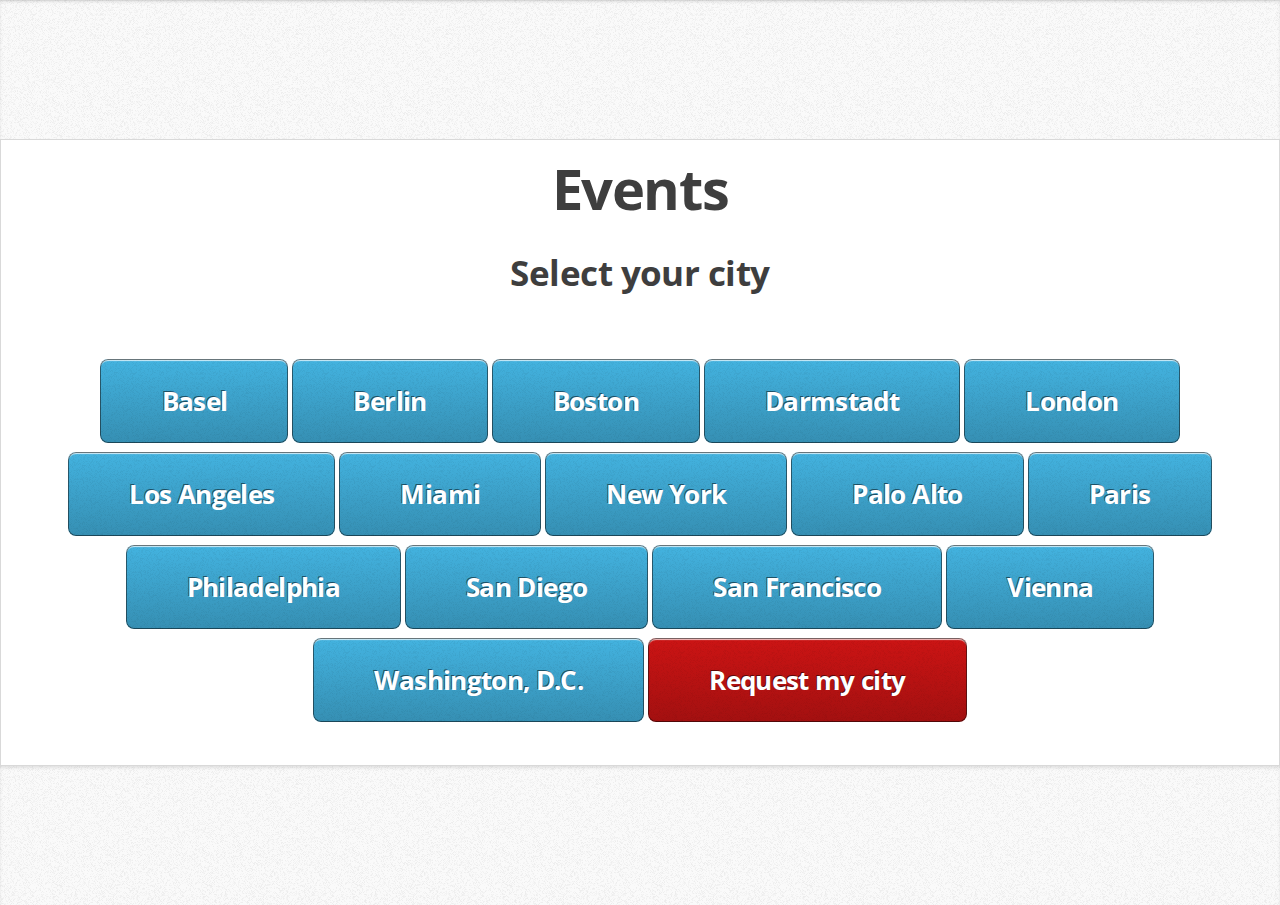
<file: events.html>
<!DOCTYPE HTML>
<!--
	Miniport by HTML5 UP
	html5up.net | @ajlkn
	Free for personal and commercial use under the CCA 3.0 license (html5up.net/license)
-->
<html lang="en">
	<head>
		<title> Events  </title>
		<meta charset="utf-8" />
		<meta name="viewport" content="width=device-width, initial-scale=1" />
		<!--[if lte IE 8]><script src="../static/../static/assets/js/ie/html5shiv.js"></script><![endif]-->
		<link rel="stylesheet" href="static/assets/css/main.css" />
		<!--[if lte IE 8]><link rel="stylesheet" href="../static/../static/assets/css/ie8.css" /><![endif]-->
		<!--[if lte IE 9]><link rel="stylesheet" href="../static/../static/assets/css/ie9.css" /><![endif]-->
		<meta property="og:image" content="images/aidrugdiscovery.jpg">

	</head>
	<body>

		<!-- Nav 
			<nav id="nav">
				<ul class="container">
					<li><a href="https://www.facebook.com/Show-Up-1844811629075855/">Help</a></li>
					<li><a href="/about">About</a></li>
				</ul>
			</nav>

	-->

		<!-- Portfolio -->

			<div class="wrapper style2">
					<article class="box style2">



							<header>
								<h1> <strong> Events </strong>  </h1>
							</header>


<h2> <p>  Select your city </p> </h2> 


							<!--<p>And this is <strong>Miniport</strong>, a free, fully responsive HTML5 site template designed by <a href="http://twitter.com/ajlkn">AJ</a> for <a href="http://html5up.net">HTML5 UP</a> &amp; released under the <a href="http://html5up.net/license">CCA license</a>.</p> -->

<!--
<div class="list-group">
<a href="/logintest" class="button big scrolly"> Berlin </a>
</div>

-->
<div class="list-group">
<a href="https://www.eventbrite.com/e/ai-for-drug-discovery-hype-or-hope-tickets-48221650254#" class="button big scrolly"> Basel </a>

<a href="https://www.eventbrite.com/e/ai-for-drug-discovery-hype-or-hope-tickets-53271425267" class="button big scrolly"> Berlin </a>

									<a href="https://www.eventbrite.com/e/ai-for-drug-discovery-hype-or-hope-tickets-52846367909" class="button big scrolly"> Boston </a>
<a href="https://www.eventbrite.com/e/ai-for-drug-discovery-hype-or-hope-tickets-53295650726#" class="button big scrolly"> Darmstadt </a>

<a href="https://www.eventbrite.com/e/ai-for-drug-discovery-hype-or-hope-tickets-46753188044" class="button big scrolly"> London </a>
<a href="https://www.eventbrite.com/e/ai-for-drug-discovery-hype-or-hope-tickets-52975621510" class="button big scrolly "> Los Angeles </a>
<a href="https://www.eventbrite.com/e/ai-for-drug-discovery-hype-or-hope-tickets-54783373545" class="button big scrolly"> Miami </a>


<a href="https://www.eventbrite.com/e/ai-for-drug-discovery-hype-or-hope-tickets-52973905377" class="button big scrolly">
New York </a>

<a href="https://www.eventbrite.com/e/ai-for-drug-discovery-hype-or-hope-tickets-52942891614" class="button big scrolly"> Palo Alto </a>

<!--
<a href="/logintest" class="button big scrolly"> Paris </a>
-->





<a href="https://www.eventbrite.com/e/ai-for-drug-discovery-hype-or-hope-tickets-53780496914" class="button big scrolly"> Paris </a>
<a href="https://www.eventbrite.com/e/ai-for-drug-discovery-hype-or-hope-tickets-52974311592" class="button big scrolly"> Philadelphia </a>
<a href="https://www.eventbrite.com/e/ai-for-drug-discovery-hype-or-hope-tickets-52975468051" class="button big scrolly"> San Diego </a>
<a href="https://www.eventbrite.com/e/ai-for-drug-discovery-hype-or-hope-tickets-52943351991" class="button big scrolly"> San Francisco </a>
<a href="https://www.eventbrite.com/e/ai-for-drug-discovery-hype-or-hope-tickets-48566406429#" class="button big scrolly"> Vienna </a>
<a href="https://www.eventbrite.com/e/ai-for-drug-discovery-hype-or-hope-tickets-52974869260" class="button big scrolly"> Washington, D.C. </a>									<a href="https://goo.gl/forms/rHIKmsnWjKZroASy1" class="button big scrolly" style="background-color: #cc1414" align='center'> Request my city  </a>


</div>





				</article>
<!--
<iframe src="https://www.youtube.com/embed/81btY-pjYeA" frameborder="0" allowfullscreen></iframe>
			</div>

			<div class="wrapper style4">
-->


<!--					<footer>
						<ul id="copyright">
							<li>&copy; Show Up! 2016</li><li>Design: <a href="http://html5up.net">HTML5 UP</a></li>
						</ul>
					</footer>
-->

				</article>
			</div>

		<!-- Scripts -->
			<script src="static/assets/js/jquery.min.js"></script>
			<script src="static/assets/js/jquery.scrolly.min.js"></script>
			<script src="static/assets/js/skel.min.js"></script>
			<script src="static/assets/js/skel-viewport.min.js"></script>
			<script src="static/assets/js/util.js"></script>
			<!--[if lte IE 8]><script src="../static/../static/assets/js/ie/respond.min.js"></script><![endif]-->
			<script src="static/assets/js/main.js"></script>

	<!-- Global site tag (gtag.js) - Google Analytics -->
<script async src="https://www.googletagmanager.com/gtag/js?id=UA-98157654-2"></script>
<script>
  window.dataLayer = window.dataLayer || [];
  function gtag(){dataLayer.push(arguments);}
  gtag('js', new Date());

  gtag('config', 'UA-98157654-2');
</script>

	
	</body>
</html>
</file>
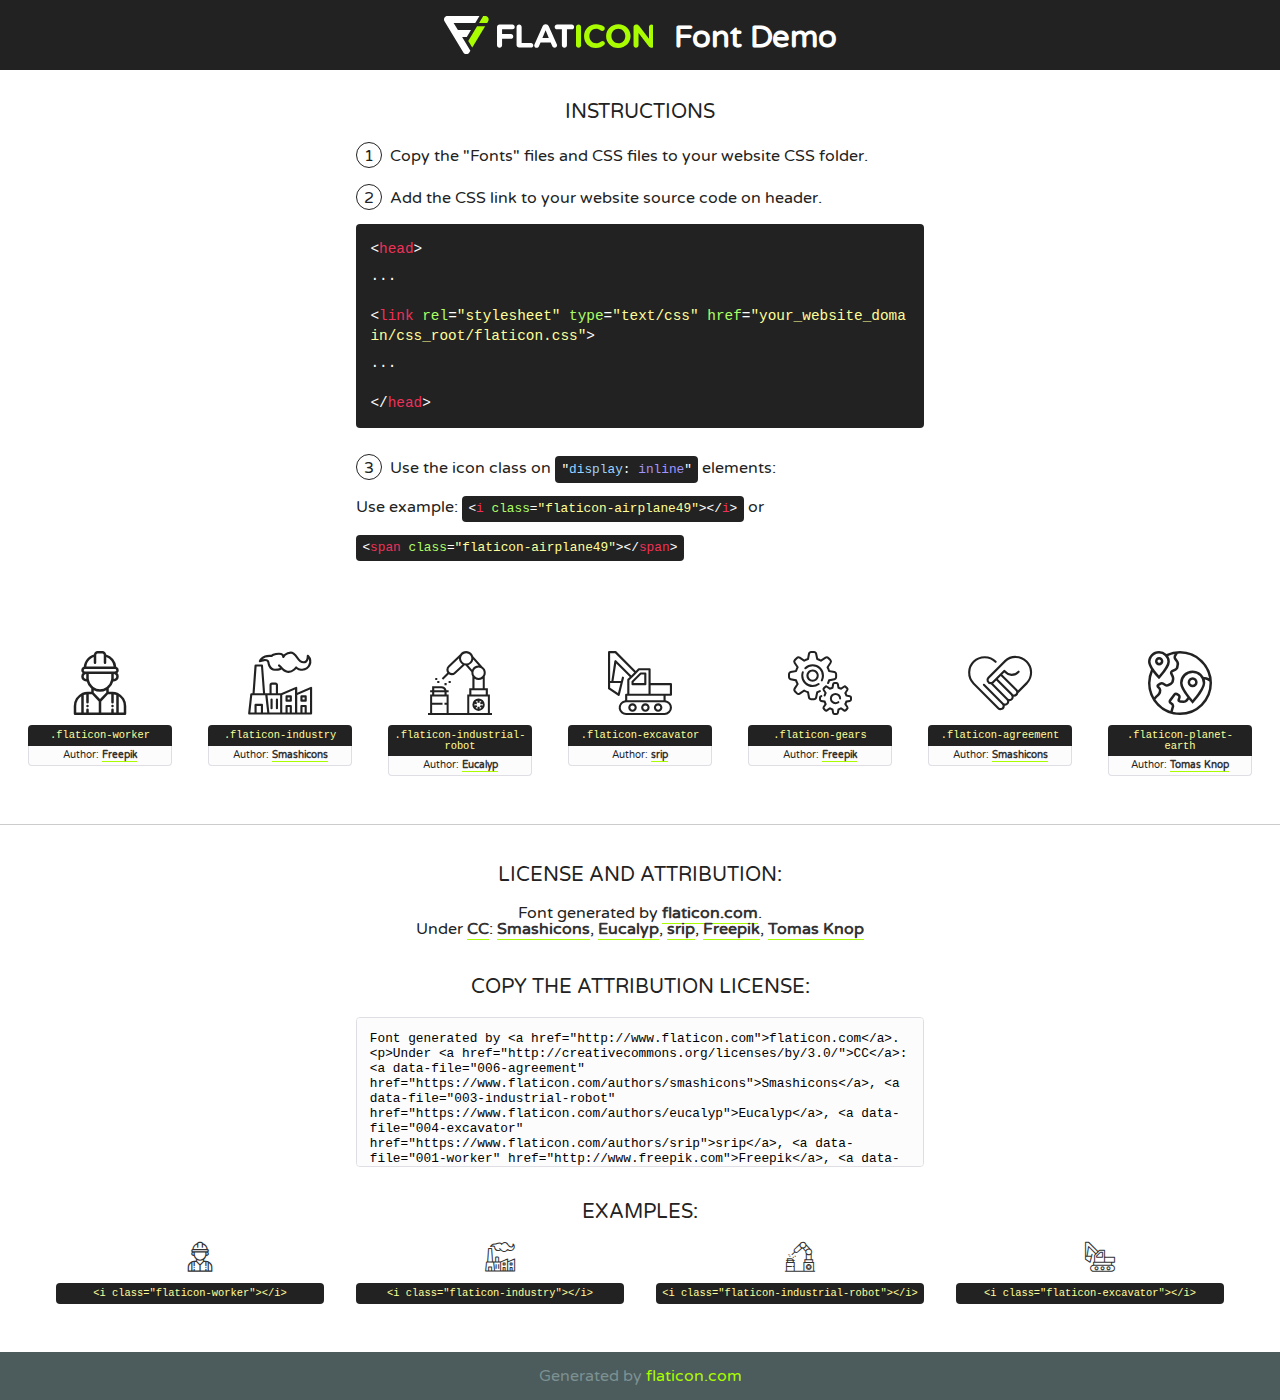
<file: fonts/flaticon/font/flaticon.html>
<!DOCTYPE html>
<!--
  Flaticon icon font: Flaticon
  Creation date: 24/09/2018 04:43
-->
<html>
<!DOCTYPE html>
<html>

<head>
    <title>Flaticon WebFont</title>
    <link href="http://fonts.googleapis.com/css?family=Varela+Round" rel="stylesheet" type="text/css" />
    <link rel="stylesheet" type="text/css" href="flaticon.css">
    <meta charset="UTF-8">
    <style>
    html, body, div, span, applet, object, iframe,
    h1, h2, h3, h4, h5, h6, p, blockquote, pre,
    a, abbr, acronym, address, big, cite, code,
    del, dfn, em, img, ins, kbd, q, s, samp,
    small, strike, strong, sub, sup, tt, var,
    b, u, i, center,
    dl, dt, dd, ol, ul, li,
    fieldset, form, label, legend,
    table, caption, tbody, tfoot, thead, tr, th, td,
    article, aside, canvas, details, embed, 
    figure, figcaption, footer, header, hgroup, 
    menu, nav, output, ruby, section, summary,
    time, mark, audio, video {
        margin: 0;
        padding: 0;
        border: 0;
        font-size: 100%;
        font: inherit;
        vertical-align: baseline;
    }
    /* HTML5 display-role reset for older browsers */
    article, aside, details, figcaption, figure, 
    footer, header, hgroup, menu, nav, section {
        display: block;
    }
    body {
        line-height: 1;
    }
    ol, ul {
        list-style: none;
    }
    blockquote, q {
        quotes: none;
    }
    blockquote:before, blockquote:after,
    q:before, q:after {
        content: '';
        content: none;
    }
    table {
        border-collapse: collapse;
        border-spacing: 0;
    }
    body {
        font-family: 'Varela Round', Helvetica, Arial, sans-serif;
        font-size: 16px;
        color: #222;
    }
    a {
        color: #333;
        border-bottom: 1px solid #a9fd00;
        font-weight: bold;
        text-decoration: none;
    }
    * {
        -moz-box-sizing: border-box;
        -webkit-box-sizing: border-box;
        box-sizing: border-box;
        margin: 0;
        padding: 0;
    }
    [class^="flaticon-"]:before, [class*=" flaticon-"]:before, [class^="flaticon-"]:after, [class*=" flaticon-"]:after {
        font-family: Flaticon;
        font-size: 30px;
        font-style: normal;
        margin-left: 20px;
        color: #333;
    }
    .wrapper {
        max-width: 600px;
        margin: auto;
        padding: 0 1em;
    }
    .title {
        font-size: 1.25em;
        text-align: center;
        margin-bottom: 1em;
        text-transform: uppercase;
    }
    header {
        text-align: center;
        background-color: #222;
        color: #fff;
        padding: 1em;
    }
    header .logo {
        width: 210px;
        height: 38px;
        display: inline-block;
        vertical-align: middle;
        margin-right: 1em;
        border: none;
    }
    header strong {
        font-size: 1.95em;
        font-weight: bold;
        vertical-align: middle;
        margin-top: 5px;
        display: inline-block;
    }
    .demo {
        margin: 2em auto;
        line-height: 1.25em;
    }
    .demo ul li {
        margin-bottom: 1em;
    }
    .demo ul li .num {
        color: #222;
        border-radius: 20px;
        display: inline-block;
        width: 26px;
        padding: 3px;
        height: 26px;
        text-align: center;
        margin-right: 0.5em;
        border: 1px solid #222;
    }
    .demo ul li code {
        background-color: #222;
        border-radius: 4px;
        padding: 0.25em 0.5em;
        display: inline-block;
        color: #fff;
        font-family: Consolas,Monaco,Lucida Console,Liberation Mono,DejaVu Sans Mono,Bitstream Vera Sans Mono,Courier New, monospace;
        font-weight: lighter;
        margin-top: 1em;
        font-size: 0.8em;
        word-break: break-all;
    }
    .demo ul li code.big {
        padding: 1em;
        font-size: 0.9em;
    }
    .demo ul li code .red {
        color: #EF3159;
    }
    .demo ul li code .green {
        color: #ACFF65;
    }
    .demo ul li code .yellow {
        color: #FFFF99;
    }
    .demo ul li code .blue {
        color: #99D3FF;
    }
    .demo ul li code .purple {
        color: #A295FF;
    }
    .demo ul li code .dots {
        margin-top: 0.5em;
        display: block;
    }
    #glyphs {
        border-bottom: 1px solid #ccc;
        padding: 2em 0;
        text-align: center;
    }
    .glyph {
        display: inline-block;
        width: 9em;
        margin: 1em;
        text-align: center;
        vertical-align: top;
        background: #FFF;
    }
    .glyph .glyph-icon {
        padding: 10px;
        display: block;
        font-family:"Flaticon";
        font-size: 64px;
        line-height: 1;
    }
    .glyph .glyph-icon:before {
        font-size: 64px;
        color: #222;
        margin-left: 0;
    }
    .class-name {
        font-size: 0.65em;
        background-color: #222;
        color: #fff;
        border-radius: 4px 4px 0 0;
        padding: 0.5em;
        color: #FFFF99;
        font-family: Consolas,Monaco,Lucida Console,Liberation Mono,DejaVu Sans Mono,Bitstream Vera Sans Mono,Courier New, monospace;
    }
    .author-name {
        font-size: 0.6em;
        background-color: #fcfcfd;
        border: 1px solid #DEDEE4;
        border-top: 0;
        border-radius: 0 0 4px 4px;
        padding: 0.5em;
    }
    .class-name:last-child {
        font-size: 10px;
        color:#888;
    }
    .class-name:last-child a {
        font-size: 10px;
        color:#555;
    }
    .class-name:last-child a:hover {
        color:#a9fd00;
    }
    .glyph > input {
        display: block;
        width: 100px;
        margin: 5px auto;
        text-align: center;
        font-size: 12px;
        cursor: text;
    }
    .glyph > input.icon-input {
        font-family:"Flaticon";
        font-size: 16px;
        margin-bottom: 10px;
    }
    .attribution .title {
        margin-top: 2em;
    }
    .attribution textarea {
        background-color: #fcfcfd;
        padding: 1em;
        border: none;
        box-shadow: none;
        border: 1px solid #DEDEE4;
        border-radius: 4px;
        resize: none;
        width: 100%;
        height: 150px;
        font-size: 0.8em;
        font-family: Consolas,Monaco,Lucida Console,Liberation Mono,DejaVu Sans Mono,Bitstream Vera Sans Mono,Courier New, monospace;
        -webkit-appearance: none;
    }
    .iconsuse {
        margin: 2em auto;
        text-align: center;
        max-width: 1200px;
    }
    .iconsuse:after {
        content: '';
        display: table;
        clear: both;
    }
    .iconsuse .image {
        float: left;
        width: 25%;
        padding: 0 1em;
    }
    .iconsuse .image p {
        margin-bottom: 1em;
    }
    .iconsuse .image span {
        display: block;
        font-size: 0.65em;
        background-color: #222;
        color: #fff;
        border-radius: 4px;
        padding: 0.5em;
        color: #FFFF99;
        margin-top: 1em;
        font-family: Consolas,Monaco,Lucida Console,Liberation Mono,DejaVu Sans Mono,Bitstream Vera Sans Mono,Courier New, monospace;
    }
    #footer {
        text-align: center;
        background-color: #4C5B5C;
        color: #7c9192;
        padding: 1em;
    }
    #footer a {
        border: none;
        color: #a9fd00;
        font-weight: normal;
    }
    @media (max-width: 960px) {
        .iconsuse .image {
            width: 50%;
        }
    }
    @media (max-width: 560px) {
        .iconsuse .image {
            width: 100%;
        }
    }
    </style>
</head>

<body class="characters-off">

    <header>
        <a href="http://www.flaticon.com" target="_blank" class="logo">
            <svg version="1.1" xmlns="http://www.w3.org/2000/svg" xmlns:xlink="http://www.w3.org/1999/xlink" xmlns:a="http://ns.adobe.com/AdobeSVGViewerExtensions/3.0/" viewBox="0 0 560.875 102.036" enable-background="new 0 0 560.875 102.036" xml:space="preserve">
                <defs>
                </defs>
                <g>
                    <g class="letters">
                        <path fill="#ffffff" d="M141.596,29.675c0-3.777,2.985-6.767,6.764-6.767h34.438c3.426,0,6.15,2.728,6.15,6.15
                        c0,3.43-2.724,6.149-6.15,6.149h-27.674v13.091h23.719c3.429,0,6.151,2.724,6.151,6.15c0,3.43-2.723,6.149-6.151,6.149h-23.719
                        v17.574c0,3.773-2.986,6.761-6.764,6.761c-3.779,0-6.764-2.989-6.764-6.761V29.675z"></path>
                        <path fill="#ffffff" d="M193.844,29.149c0-3.781,2.985-6.767,6.764-6.767c3.776,0,6.763,2.985,6.763,6.767v42.957h25.039
                        c3.426,0,6.149,2.726,6.149,6.153c0,3.425-2.723,6.15-6.149,6.15h-31.802c-3.779,0-6.764-2.986-6.764-6.768V29.149z"></path>
                        <path fill="#ffffff" d="M241.891,75.71l21.438-48.407c1.492-3.341,4.215-5.357,7.906-5.357h0.792
                        c3.686,0,6.323,2.017,7.815,5.357l21.439,48.407c0.436,0.967,0.701,1.845,0.701,2.723c0,3.602-2.809,6.501-6.414,6.501
                        c-3.161,0-5.269-1.845-6.499-4.655l-4.132-9.661h-27.059l-4.301,10.102c-1.144,2.631-3.426,4.214-6.237,4.214
                        c-3.517,0-6.24-2.81-6.24-6.325C241.1,77.64,241.451,76.677,241.891,75.71z M279.932,58.666l-8.521-20.297l-8.526,20.297H279.932
                        z"></path>
                        <path fill="#ffffff" d="M314.864,35.387H301.86c-3.429,0-6.239-2.813-6.239-6.238c0-3.429,2.811-6.24,6.239-6.24h39.533
                        c3.426,0,6.237,2.811,6.237,6.24c0,3.425-2.811,6.238-6.237,6.238h-13.001v42.785c0,3.773-2.99,6.761-6.764,6.761
                        c-3.779,0-6.764-2.989-6.764-6.761V35.387z"></path>
                        <path fill="#A9FD00" d="M352.615,29.149c0-3.781,2.985-6.767,6.767-6.767c3.774,0,6.761,2.985,6.761,6.767v49.024
                        c0,3.773-2.987,6.761-6.761,6.761c-3.781,0-6.767-2.989-6.767-6.761V29.149z"></path>
                        <path fill="#A9FD00" d="M374.132,53.836v-0.179c0-17.481,13.178-31.801,32.065-31.801c9.22,0,15.459,2.458,20.557,6.238
                        c1.402,1.054,2.637,2.985,2.637,5.357c0,3.692-2.985,6.59-6.681,6.59c-1.845,0-3.071-0.702-4.044-1.319
                        c-3.776-2.813-7.729-4.393-12.562-4.393c-10.364,0-17.831,8.611-17.831,19.154v0.173c0,10.542,7.291,19.329,17.831,19.329
                        c5.715,0,9.492-1.756,13.359-4.834c1.049-0.874,2.458-1.491,4.039-1.491c3.429,0,6.325,2.813,6.325,6.236
                        c0,2.106-1.056,3.78-2.282,4.834c-5.539,4.834-12.036,7.733-21.878,7.733C387.572,85.464,374.132,71.493,374.132,53.836z"></path>
                        <path fill="#A9FD00" d="M433.009,53.836v-0.179c0-17.481,13.79-31.801,32.766-31.801c18.981,0,32.592,14.143,32.592,31.628v0.173
                        c0,17.483-13.785,31.807-32.769,31.807C446.625,85.464,433.009,71.32,433.009,53.836z M484.224,53.836v-0.179
                        c0-10.539-7.725-19.326-18.626-19.326c-10.893,0-18.449,8.611-18.449,19.154v0.173c0,10.542,7.73,19.329,18.626,19.329
                        C476.676,72.986,484.224,64.378,484.224,53.836z"></path>
                        <path fill="#A9FD00" d="M506.233,29.321c0-3.774,2.99-6.763,6.767-6.763h1.401c3.252,0,5.183,1.583,7.029,3.953l26.093,34.265
                        V29.059c0-3.692,2.99-6.677,6.681-6.677c3.683,0,6.671,2.985,6.671,6.677v48.934c0,3.78-2.987,6.765-6.764,6.765h-0.436
                        c-3.257,0-5.188-1.581-7.034-3.953l-27.056-35.492v32.944c0,3.687-2.985,6.676-6.678,6.676c-3.683,0-6.673-2.989-6.673-6.676
                        V29.321z"></path>
                    </g>
                    <g class="insignia">
                        <path fill="#ffffff" d="M48.372,56.137h12.517l11.156-18.537H37.186L25.688,18.539h57.825L94.668,0H9.271
                        C5.925,0,2.842,1.801,1.198,4.716c-1.644,2.907-1.593,6.482,0.134,9.343l50.38,83.501c1.678,2.781,4.689,4.476,7.938,4.476
                        c3.246,0,6.257-1.695,7.935-4.476l2.898-4.804L48.372,56.137z"></path>
                        <g class="i">
                            <path fill="#A9FD00" d="M93.575,18.539h0.031v0.004l21.652,0.004l2.705-4.488c1.727-2.861,1.778-6.436,0.133-9.343
                            C116.454,1.801,113.371,0,110.026,0h-5.294L93.575,18.539z"></path>
                            <polygon fill="#A9FD00" points="88.291,27.356 64.725,66.486 75.519,84.404 109.942,27.356"></polygon>
                        </g>
                    </g>
                </g>
            </svg>
        </a>
        <strong>Font Demo</strong>
    </header>


    <section class="demo wrapper">

        <p class="title">Instructions</p>

        <ul>
            <li>
                <span class="num">1</span>Copy the "Fonts" files and CSS files to your website CSS folder.
            </li>
            <li>
                <span class="num">2</span>Add the CSS link to your website source code on header.
                <code class="big">
                    &lt;<span class="red">head</span>&gt;
                    <br/><span class="dots">...</span>
                    <br/>&lt;<span class="red">link</span> <span class="green">rel</span>=<span class="yellow">"stylesheet"</span> <span class="green">type</span>=<span class="yellow">"text/css"</span> <span class="green">href</span>=<span class="yellow">"your_website_domain/css_root/flaticon.css"</span>&gt;
                    <br/><span class="dots">...</span>
                    <br/>&lt;/<span class="red">head</span>&gt;
                </code>
            </li>

            <li>
                <p>
                    <span class="num">3</span>Use the icon class on <code>"<span class="blue">display</span>:<span class="purple"> inline</span>"</code> elements:
                    <br />
                    Use example: <code>&lt;<span class="red">i</span> <span class="green">class</span>=<span class="yellow">&quot;flaticon-airplane49&quot;</span>&gt;&lt;/<span class="red">i</span>&gt;</code> or <code>&lt;<span class="red">span</span> <span class="green">class</span>=<span class="yellow">&quot;flaticon-airplane49&quot;</span>&gt;&lt;/<span class="red">span</span>&gt;</code>
            </li>
        </ul>

    </section>




   <section id="glyphs">          
    
      
        <div class="glyph"><div class="glyph-icon flaticon-worker"></div>
            <div class="class-name">.flaticon-worker</div>
            <div class="author-name">Author: <a data-file="001-worker" href="http://www.freepik.com">Freepik</a> </div> 
        </div>        
        
        <div class="glyph"><div class="glyph-icon flaticon-industry"></div>
            <div class="class-name">.flaticon-industry</div>
            <div class="author-name">Author: <a data-file="002-industry" href="https://www.flaticon.com/authors/smashicons">Smashicons</a> </div> 
        </div>        
        
        <div class="glyph"><div class="glyph-icon flaticon-industrial-robot"></div>
            <div class="class-name">.flaticon-industrial-robot</div>
            <div class="author-name">Author: <a data-file="003-industrial-robot" href="https://www.flaticon.com/authors/eucalyp">Eucalyp</a> </div> 
        </div>        
        
        <div class="glyph"><div class="glyph-icon flaticon-excavator"></div>
            <div class="class-name">.flaticon-excavator</div>
            <div class="author-name">Author: <a data-file="004-excavator" href="https://www.flaticon.com/authors/srip">srip</a> </div> 
        </div>        
        
        <div class="glyph"><div class="glyph-icon flaticon-gears"></div>
            <div class="class-name">.flaticon-gears</div>
            <div class="author-name">Author: <a data-file="005-gears" href="http://www.freepik.com">Freepik</a> </div> 
        </div>        
        
        <div class="glyph"><div class="glyph-icon flaticon-agreement"></div>
            <div class="class-name">.flaticon-agreement</div>
            <div class="author-name">Author: <a data-file="006-agreement" href="https://www.flaticon.com/authors/smashicons">Smashicons</a> </div> 
        </div>        
        
        <div class="glyph"><div class="glyph-icon flaticon-planet-earth"></div>
            <div class="class-name">.flaticon-planet-earth</div>
            <div class="author-name">Author: <a data-file="007-planet-earth" href="https://www.flaticon.com/authors/tomas-knop">Tomas Knop</a> </div> 
        </div>        
        

    </section>



    <section class="attribution wrapper"   style="text-align:center;">

      <div class="title">License and attribution:</div><div class="attrDiv">Font generated by <a href="http://www.flaticon.com">flaticon.com</a>. <div><p>Under <a href="http://creativecommons.org/licenses/by/3.0/">CC</a>: <a data-file="006-agreement" href="https://www.flaticon.com/authors/smashicons">Smashicons</a>, <a data-file="003-industrial-robot" href="https://www.flaticon.com/authors/eucalyp">Eucalyp</a>, <a data-file="004-excavator" href="https://www.flaticon.com/authors/srip">srip</a>, <a data-file="001-worker" href="http://www.freepik.com">Freepik</a>, <a data-file="007-planet-earth" href="https://www.flaticon.com/authors/tomas-knop">Tomas Knop</a></p>  </div>
      </div>
      <div class="title">Copy the Attribution License:</div>

    <textarea onclick="this.focus();this.select();">Font generated by &lt;a href=&quot;http://www.flaticon.com&quot;&gt;flaticon.com&lt;/a&gt;. <p>Under <a href="http://creativecommons.org/licenses/by/3.0/">CC</a>: <a data-file="006-agreement" href="https://www.flaticon.com/authors/smashicons">Smashicons</a>, <a data-file="003-industrial-robot" href="https://www.flaticon.com/authors/eucalyp">Eucalyp</a>, <a data-file="004-excavator" href="https://www.flaticon.com/authors/srip">srip</a>, <a data-file="001-worker" href="http://www.freepik.com">Freepik</a>, <a data-file="007-planet-earth" href="https://www.flaticon.com/authors/tomas-knop">Tomas Knop</a></p>  
     </textarea>

    </section>

    <section class="iconsuse">

          <div class="title">Examples:</div>            
             
            <div class="image">
                <p>
                    <i class="glyph-icon flaticon-worker"></i> 
                    <span>&lt;i class=&quot;flaticon-worker&quot;&gt;&lt;/i&gt;</span>
                </p>
            </div>
            
            <div class="image">
                <p>
                    <i class="glyph-icon flaticon-industry"></i> 
                    <span>&lt;i class=&quot;flaticon-industry&quot;&gt;&lt;/i&gt;</span>
                </p>
            </div>
            
            <div class="image">
                <p>
                    <i class="glyph-icon flaticon-industrial-robot"></i> 
                    <span>&lt;i class=&quot;flaticon-industrial-robot&quot;&gt;&lt;/i&gt;</span>
                </p>
            </div>
            
            <div class="image">
                <p>
                    <i class="glyph-icon flaticon-excavator"></i> 
                    <span>&lt;i class=&quot;flaticon-excavator&quot;&gt;&lt;/i&gt;</span>
                </p>
            </div>
                       
        </div>
                            
    </section>

<div id="footer">
    <div>Generated by <a href="http://www.flaticon.com">flaticon.com</a>
    </div>
</div>



</body>
</html>
</file>
<file: static/assets/css/ie8.css>
/*
	Miniport by HTML5 UP
	html5up.net | @ajlkn
	Free for personal and commercial use under the CCA 3.0 license (html5up.net/license)
*/

/* Basic */

	form input[type=text],
	form input[type=password],
	form select,
	form textarea {
		position: relative;
		-ms-behavior: url("assets/js/ie/PIE.htc");
	}

	input[type="button"],
	input[type="submit"],
	input[type="reset"],
	button,
	.button {
		position: relative;
		-ms-behavior: url("assets/js/ie/PIE.htc");
	}

/* Section/Article */

	section > .last-child,
	article > .last-child,
	section.last-child,
	article.last-child {
		margin-bottom: 0;
	}

/* Box */

	.box {
		border: solid 1px #ddd;
	}

/* List */

	ul.social li a {
		position: relative;
		top: 0 !important;
		overflow: hidden;
		-ms-behavior: url("assets/js/ie/PIE.htc");
	}

		ul.social li a:before {
			background: none;
		}

/* Wrappers */

	.wrapper {
		border-top: solid 1px #ddd;
	}

/* Nav */

	#nav a {
		position: relative;
		-ms-behavior: url("assets/js/ie/PIE.htc");
	}

/* Articles */

	#top .image {
		position: relative;
		-ms-behavior: url("assets/js/ie/PIE.htc");
	}

		#top .image img {
			position: relative;
			-ms-behavior: url("assets/js/ie/PIE.htc");
		}
</file>
<file: static/assets/css/ie9.css>
/*
	Miniport by HTML5 UP
	html5up.net | @ajlkn
	Free for personal and commercial use under the CCA 3.0 license (html5up.net/license)
*/

/* Button */

	input[type="button"],
	input[type="submit"],
	input[type="reset"],
	button,
	.button {
		background-image: url("images/ie/grad0-20.svg");
	}

/* List */

	ul.social li a:before {
		background-image: url("images/ie/grad0-20.svg");
	}
</file>
<file: fonts/flaticon/font/flaticon.css>
/*
  	Flaticon icon font: Flaticon
  	Creation date: 24/09/2018 04:43
  	*/

@font-face {
  font-family: "Flaticon";
  src: url("./Flaticon.eot");
  src: url("./Flaticon.eot?#iefix") format("embedded-opentype"),
       url("./Flaticon.woff") format("woff"),
       url("./Flaticon.ttf") format("truetype"),
       url("./Flaticon.svg#Flaticon") format("svg");
  font-weight: normal;
  font-style: normal;
}

@media screen and (-webkit-min-device-pixel-ratio:0) {
  @font-face {
    font-family: "Flaticon";
    src: url("./Flaticon.svg#Flaticon") format("svg");
  }
}

[class^="flaticon-"]:before, [class*=" flaticon-"]:before,
[class^="flaticon-"]:after, [class*=" flaticon-"]:after {   
  font-family: Flaticon;
  speak: none;
  font-style: normal;
  font-weight: normal;
  font-variant: normal;
  text-transform: none;
  line-height: 1;

  /* Better Font Rendering =========== */
  -webkit-font-smoothing: antialiased;
  -moz-osx-font-smoothing: grayscale;
}

.flaticon-worker:before { content: "\f100"; }
.flaticon-industry:before { content: "\f101"; }
.flaticon-industrial-robot:before { content: "\f102"; }
.flaticon-excavator:before { content: "\f103"; }
.flaticon-gears:before { content: "\f104"; }
.flaticon-agreement:before { content: "\f105"; }
.flaticon-planet-earth:before { content: "\f106"; }
</file>
<file: static/assets/css/main.css>
@import url("https://fonts.googleapis.com/css?family=Open+Sans:300,300italic,600,600italic,700");
@import url("font-awesome.min.css");

/*
	Miniport by HTML5 UP
	html5up.net | @ajlkn
	Free for personal and commercial use under the CCA 3.0 license (html5up.net/license)
*/

/* Reset */

	html, body, div, span, applet, object, iframe, h1, h2, h3, h4, h5, h6, p, blockquote, pre, a, abbr, acronym, address, big, cite, code, del, dfn, em, img, ins, kbd, q, s, samp, small, strike, strong, sub, sup, tt, var, b, u, i, center, dl, dt, dd, ol, ul, li, fieldset, form, label, legend, table, caption, tbody, tfoot, thead, tr, th, td, article, aside, canvas, details, embed, figure, figcaption, footer, header, hgroup, menu, nav, output, ruby, section, summary, time, mark, audio, video {
		margin: 0;
		padding: 0;
		border: 0;
		font-size: 100%;
		font: inherit;
		vertical-align: baseline;
	}

	article, aside, details, figcaption, figure, footer, header, hgroup, menu, nav, section {
		display: block;
	}

	body {
		line-height: 1;
	}

	ol, ul {
		list-style: none;
	}

	blockquote, q {
		quotes: none;
	}

	blockquote:before, blockquote:after, q:before, q:after {
		content: '';
		content: none;
	}

	table {
		border-collapse: collapse;
		border-spacing: 0;
	}

	body {
		-webkit-text-size-adjust: none;
	}

/* Box Model */

	*, *:before, *:after {
		-moz-box-sizing: border-box;
		-webkit-box-sizing: border-box;
		box-sizing: border-box;
	}

/* Containers */

	.container {
		margin-left: auto;
		margin-right: auto;
	}

	.container.\31 25\25 {
		width: 100%;
		max-width: 1200px;
		min-width: 960px;
	}

	.container.\37 5\25 {
		width: 720px;
	}

	.container.\35 0\25 {
		width: 480px;
	}

	.container.\32 5\25 {
		width: 240px;
	}

	.container {
		width: 960px;
	}

	@media screen and (min-width: 737px) {

		.container.\31 25\25 {
			width: 100%;
			max-width: 1500px;
			min-width: 1200px;
		}

		.container.\37 5\25 {
			width: 900px;
		}

		.container.\35 0\25 {
			width: 600px;
		}

		.container.\32 5\25 {
			width: 300px;
		}

		.container {
			width: 1200px;
		}

	}

	@media screen and (min-width: 737px) and (max-width: 1200px) {

		.container.\31 25\25 {
			width: 100%;
			max-width: 1200px;
			min-width: 960px;
		}

		.container.\37 5\25 {
			width: 720px;
		}

		.container.\35 0\25 {
			width: 480px;
		}

		.container.\32 5\25 {
			width: 240px;
		}

		.container {
			width: 960px;
		}

	}

	@media screen and (max-width: 736px) {

		.container.\31 25\25 {
			width: 100%;
			max-width: 125%;
			min-width: 100%;
		}

		.container.\37 5\25 {
			width: 75%;
		}

		.container.\35 0\25 {
			width: 50%;
		}

		.container.\32 5\25 {
			width: 25%;
		}

		.container {
			width: 100% !important;
		}

	}

/* Grid */

	.row {
		border-bottom: solid 1px transparent;
		-moz-box-sizing: border-box;
		-webkit-box-sizing: border-box;
		box-sizing: border-box;
	}

	.row > * {
		float: left;
		-moz-box-sizing: border-box;
		-webkit-box-sizing: border-box;
		box-sizing: border-box;
	}

	.row:after, .row:before {
		content: '';
		display: block;
		clear: both;
		height: 0;
	}

	.row.uniform > * > :first-child {
		margin-top: 0;
	}

	.row.uniform > * > :last-child {
		margin-bottom: 0;
	}

	.row.\30 \25 > * {
		padding: 0 0 0 0px;
	}

	.row.\30 \25 {
		margin: 0 0 -1px 0px;
	}

	.row.uniform.\30 \25 > * {
		padding: 0px 0 0 0px;
	}

	.row.uniform.\30 \25 {
		margin: 0px 0 -1px 0px;
	}

	.row > * {
		padding: 0 0 0 40px;
	}

	.row {
		margin: 0 0 -1px -40px;
	}

	.row.uniform > * {
		padding: 40px 0 0 40px;
	}

	.row.uniform {
		margin: -40px 0 -1px -40px;
	}

	.row.\32 00\25 > * {
		padding: 0 0 0 80px;
	}

	.row.\32 00\25 {
		margin: 0 0 -1px -80px;
	}

	.row.uniform.\32 00\25 > * {
		padding: 80px 0 0 80px;
	}

	.row.uniform.\32 00\25 {
		margin: -80px 0 -1px -80px;
	}

	.row.\31 50\25 > * {
		padding: 0 0 0 60px;
	}

	.row.\31 50\25 {
		margin: 0 0 -1px -60px;
	}

	.row.uniform.\31 50\25 > * {
		padding: 60px 0 0 60px;
	}

	.row.uniform.\31 50\25 {
		margin: -60px 0 -1px -60px;
	}

	.row.\35 0\25 > * {
		padding: 0 0 0 20px;
	}

	.row.\35 0\25 {
		margin: 0 0 -1px -20px;
	}

	.row.uniform.\35 0\25 > * {
		padding: 20px 0 0 20px;
	}

	.row.uniform.\35 0\25 {
		margin: -20px 0 -1px -20px;
	}

	.row.\32 5\25 > * {
		padding: 0 0 0 10px;
	}

	.row.\32 5\25 {
		margin: 0 0 -1px -10px;
	}

	.row.uniform.\32 5\25 > * {
		padding: 10px 0 0 10px;
	}

	.row.uniform.\32 5\25 {
		margin: -10px 0 -1px -10px;
	}

	.\31 2u, .\31 2u\24 {
		width: 100%;
		clear: none;
		margin-left: 0;
	}

	.\31 1u, .\31 1u\24 {
		width: 91.6666666667%;
		clear: none;
		margin-left: 0;
	}

	.\31 0u, .\31 0u\24 {
		width: 83.3333333333%;
		clear: none;
		margin-left: 0;
	}

	.\39 u, .\39 u\24 {
		width: 75%;
		clear: none;
		margin-left: 0;
	}

	.\38 u, .\38 u\24 {
		width: 66.6666666667%;
		clear: none;
		margin-left: 0;
	}

	.\37 u, .\37 u\24 {
		width: 58.3333333333%;
		clear: none;
		margin-left: 0;
	}

	.\36 u, .\36 u\24 {
		width: 50%;
		clear: none;
		margin-left: 0;
	}

	.\35 u, .\35 u\24 {
		width: 41.6666666667%;
		clear: none;
		margin-left: 0;
	}

	.\34 u, .\34 u\24 {
		width: 33.3333333333%;
		clear: none;
		margin-left: 0;
	}

	.\33 u, .\33 u\24 {
		width: 25%;
		clear: none;
		margin-left: 0;
	}

	.\32 u, .\32 u\24 {
		width: 16.6666666667%;
		clear: none;
		margin-left: 0;
	}

	.\31 u, .\31 u\24 {
		width: 8.3333333333%;
		clear: none;
		margin-left: 0;
	}

	.\31 2u\24 + *,
	.\31 1u\24 + *,
	.\31 0u\24 + *,
	.\39 u\24 + *,
	.\38 u\24 + *,
	.\37 u\24 + *,
	.\36 u\24 + *,
	.\35 u\24 + *,
	.\34 u\24 + *,
	.\33 u\24 + *,
	.\32 u\24 + *,
	.\31 u\24 + * {
		clear: left;
	}

	.\-11u {
		margin-left: 91.66667%;
	}

	.\-10u {
		margin-left: 83.33333%;
	}

	.\-9u {
		margin-left: 75%;
	}

	.\-8u {
		margin-left: 66.66667%;
	}

	.\-7u {
		margin-left: 58.33333%;
	}

	.\-6u {
		margin-left: 50%;
	}

	.\-5u {
		margin-left: 41.66667%;
	}

	.\-4u {
		margin-left: 33.33333%;
	}

	.\-3u {
		margin-left: 25%;
	}

	.\-2u {
		margin-left: 16.66667%;
	}

	.\-1u {
		margin-left: 8.33333%;
	}

	@media screen and (min-width: 737px) {

		.row > * {
			padding: 25px 0 0 25px;
		}

		.row {
			margin: -25px 0 -1px -25px;
		}

		.row.uniform > * {
			padding: 25px 0 0 25px;
		}

		.row.uniform {
			margin: -25px 0 -1px -25px;
		}

		.row.\32 00\25 > * {
			padding: 50px 0 0 50px;
		}

		.row.\32 00\25 {
			margin: -50px 0 -1px -50px;
		}

		.row.uniform.\32 00\25 > * {
			padding: 50px 0 0 50px;
		}

		.row.uniform.\32 00\25 {
			margin: -50px 0 -1px -50px;
		}

		.row.\31 50\25 > * {
			padding: 37.5px 0 0 37.5px;
		}

		.row.\31 50\25 {
			margin: -37.5px 0 -1px -37.5px;
		}

		.row.uniform.\31 50\25 > * {
			padding: 37.5px 0 0 37.5px;
		}

		.row.uniform.\31 50\25 {
			margin: -37.5px 0 -1px -37.5px;
		}

		.row.\35 0\25 > * {
			padding: 12.5px 0 0 12.5px;
		}

		.row.\35 0\25 {
			margin: -12.5px 0 -1px -12.5px;
		}

		.row.uniform.\35 0\25 > * {
			padding: 12.5px 0 0 12.5px;
		}

		.row.uniform.\35 0\25 {
			margin: -12.5px 0 -1px -12.5px;
		}

		.row.\32 5\25 > * {
			padding: 6.25px 0 0 6.25px;
		}

		.row.\32 5\25 {
			margin: -6.25px 0 -1px -6.25px;
		}

		.row.uniform.\32 5\25 > * {
			padding: 6.25px 0 0 6.25px;
		}

		.row.uniform.\32 5\25 {
			margin: -6.25px 0 -1px -6.25px;
		}

		.\31 2u\28desktop\29, .\31 2u\24\28desktop\29 {
			width: 100%;
			clear: none;
			margin-left: 0;
		}

		.\31 1u\28desktop\29, .\31 1u\24\28desktop\29 {
			width: 91.6666666667%;
			clear: none;
			margin-left: 0;
		}

		.\31 0u\28desktop\29, .\31 0u\24\28desktop\29 {
			width: 83.3333333333%;
			clear: none;
			margin-left: 0;
		}

		.\39 u\28desktop\29, .\39 u\24\28desktop\29 {
			width: 75%;
			clear: none;
			margin-left: 0;
		}

		.\38 u\28desktop\29, .\38 u\24\28desktop\29 {
			width: 66.6666666667%;
			clear: none;
			margin-left: 0;
		}

		.\37 u\28desktop\29, .\37 u\24\28desktop\29 {
			width: 58.3333333333%;
			clear: none;
			margin-left: 0;
		}

		.\36 u\28desktop\29, .\36 u\24\28desktop\29 {
			width: 50%;
			clear: none;
			margin-left: 0;
		}

		.\35 u\28desktop\29, .\35 u\24\28desktop\29 {
			width: 41.6666666667%;
			clear: none;
			margin-left: 0;
		}

		.\34 u\28desktop\29, .\34 u\24\28desktop\29 {
			width: 33.3333333333%;
			clear: none;
			margin-left: 0;
		}

		.\33 u\28desktop\29, .\33 u\24\28desktop\29 {
			width: 25%;
			clear: none;
			margin-left: 0;
		}

		.\32 u\28desktop\29, .\32 u\24\28desktop\29 {
			width: 16.6666666667%;
			clear: none;
			margin-left: 0;
		}

		.\31 u\28desktop\29, .\31 u\24\28desktop\29 {
			width: 8.3333333333%;
			clear: none;
			margin-left: 0;
		}

		.\31 2u\24\28desktop\29 + *,
		.\31 1u\24\28desktop\29 + *,
		.\31 0u\24\28desktop\29 + *,
		.\39 u\24\28desktop\29 + *,
		.\38 u\24\28desktop\29 + *,
		.\37 u\24\28desktop\29 + *,
		.\36 u\24\28desktop\29 + *,
		.\35 u\24\28desktop\29 + *,
		.\34 u\24\28desktop\29 + *,
		.\33 u\24\28desktop\29 + *,
		.\32 u\24\28desktop\29 + *,
		.\31 u\24\28desktop\29 + * {
			clear: left;
		}

		.\-11u\28desktop\29 {
			margin-left: 91.66667%;
		}

		.\-10u\28desktop\29 {
			margin-left: 83.33333%;
		}

		.\-9u\28desktop\29 {
			margin-left: 75%;
		}

		.\-8u\28desktop\29 {
			margin-left: 66.66667%;
		}

		.\-7u\28desktop\29 {
			margin-left: 58.33333%;
		}

		.\-6u\28desktop\29 {
			margin-left: 50%;
		}

		.\-5u\28desktop\29 {
			margin-left: 41.66667%;
		}

		.\-4u\28desktop\29 {
			margin-left: 33.33333%;
		}

		.\-3u\28desktop\29 {
			margin-left: 25%;
		}

		.\-2u\28desktop\29 {
			margin-left: 16.66667%;
		}

		.\-1u\28desktop\29 {
			margin-left: 8.33333%;
		}

	}

	@media screen and (min-width: 737px) and (max-width: 1200px) {

		.row > * {
			padding: 25px 0 0 25px;
		}

		.row {
			margin: -25px 0 -1px -25px;
		}

		.row.uniform > * {
			padding: 25px 0 0 25px;
		}

		.row.uniform {
			margin: -25px 0 -1px -25px;
		}

		.row.\32 00\25 > * {
			padding: 50px 0 0 50px;
		}

		.row.\32 00\25 {
			margin: -50px 0 -1px -50px;
		}

		.row.uniform.\32 00\25 > * {
			padding: 50px 0 0 50px;
		}

		.row.uniform.\32 00\25 {
			margin: -50px 0 -1px -50px;
		}

		.row.\31 50\25 > * {
			padding: 37.5px 0 0 37.5px;
		}

		.row.\31 50\25 {
			margin: -37.5px 0 -1px -37.5px;
		}

		.row.uniform.\31 50\25 > * {
			padding: 37.5px 0 0 37.5px;
		}

		.row.uniform.\31 50\25 {
			margin: -37.5px 0 -1px -37.5px;
		}

		.row.\35 0\25 > * {
			padding: 12.5px 0 0 12.5px;
		}

		.row.\35 0\25 {
			margin: -12.5px 0 -1px -12.5px;
		}

		.row.uniform.\35 0\25 > * {
			padding: 12.5px 0 0 12.5px;
		}

		.row.uniform.\35 0\25 {
			margin: -12.5px 0 -1px -12.5px;
		}

		.row.\32 5\25 > * {
			padding: 6.25px 0 0 6.25px;
		}

		.row.\32 5\25 {
			margin: -6.25px 0 -1px -6.25px;
		}

		.row.uniform.\32 5\25 > * {
			padding: 6.25px 0 0 6.25px;
		}

		.row.uniform.\32 5\25 {
			margin: -6.25px 0 -1px -6.25px;
		}

		.\31 2u\28tablet\29, .\31 2u\24\28tablet\29 {
			width: 100%;
			clear: none;
			margin-left: 0;
		}

		.\31 1u\28tablet\29, .\31 1u\24\28tablet\29 {
			width: 91.6666666667%;
			clear: none;
			margin-left: 0;
		}

		.\31 0u\28tablet\29, .\31 0u\24\28tablet\29 {
			width: 83.3333333333%;
			clear: none;
			margin-left: 0;
		}

		.\39 u\28tablet\29, .\39 u\24\28tablet\29 {
			width: 75%;
			clear: none;
			margin-left: 0;
		}

		.\38 u\28tablet\29, .\38 u\24\28tablet\29 {
			width: 66.6666666667%;
			clear: none;
			margin-left: 0;
		}

		.\37 u\28tablet\29, .\37 u\24\28tablet\29 {
			width: 58.3333333333%;
			clear: none;
			margin-left: 0;
		}

		.\36 u\28tablet\29, .\36 u\24\28tablet\29 {
			width: 50%;
			clear: none;
			margin-left: 0;
		}

		.\35 u\28tablet\29, .\35 u\24\28tablet\29 {
			width: 41.6666666667%;
			clear: none;
			margin-left: 0;
		}

		.\34 u\28tablet\29, .\34 u\24\28tablet\29 {
			width: 33.3333333333%;
			clear: none;
			margin-left: 0;
		}

		.\33 u\28tablet\29, .\33 u\24\28tablet\29 {
			width: 25%;
			clear: none;
			margin-left: 0;
		}

		.\32 u\28tablet\29, .\32 u\24\28tablet\29 {
			width: 16.6666666667%;
			clear: none;
			margin-left: 0;
		}

		.\31 u\28tablet\29, .\31 u\24\28tablet\29 {
			width: 8.3333333333%;
			clear: none;
			margin-left: 0;
		}

		.\31 2u\24\28tablet\29 + *,
		.\31 1u\24\28tablet\29 + *,
		.\31 0u\24\28tablet\29 + *,
		.\39 u\24\28tablet\29 + *,
		.\38 u\24\28tablet\29 + *,
		.\37 u\24\28tablet\29 + *,
		.\36 u\24\28tablet\29 + *,
		.\35 u\24\28tablet\29 + *,
		.\34 u\24\28tablet\29 + *,
		.\33 u\24\28tablet\29 + *,
		.\32 u\24\28tablet\29 + *,
		.\31 u\24\28tablet\29 + * {
			clear: left;
		}

		.\-11u\28tablet\29 {
			margin-left: 91.66667%;
		}

		.\-10u\28tablet\29 {
			margin-left: 83.33333%;
		}

		.\-9u\28tablet\29 {
			margin-left: 75%;
		}

		.\-8u\28tablet\29 {
			margin-left: 66.66667%;
		}

		.\-7u\28tablet\29 {
			margin-left: 58.33333%;
		}

		.\-6u\28tablet\29 {
			margin-left: 50%;
		}

		.\-5u\28tablet\29 {
			margin-left: 41.66667%;
		}

		.\-4u\28tablet\29 {
			margin-left: 33.33333%;
		}

		.\-3u\28tablet\29 {
			margin-left: 25%;
		}

		.\-2u\28tablet\29 {
			margin-left: 16.66667%;
		}

		.\-1u\28tablet\29 {
			margin-left: 8.33333%;
		}

	}

	@media screen and (max-width: 736px) {

		.row > * {
			padding: 15px 0 0 15px;
		}

		.row {
			margin: -15px 0 -1px -15px;
		}

		.row.uniform > * {
			padding: 15px 0 0 15px;
		}

		.row.uniform {
			margin: -15px 0 -1px -15px;
		}

		.row.\32 00\25 > * {
			padding: 30px 0 0 30px;
		}

		.row.\32 00\25 {
			margin: -30px 0 -1px -30px;
		}

		.row.uniform.\32 00\25 > * {
			padding: 30px 0 0 30px;
		}

		.row.uniform.\32 00\25 {
			margin: -30px 0 -1px -30px;
		}

		.row.\31 50\25 > * {
			padding: 22.5px 0 0 22.5px;
		}

		.row.\31 50\25 {
			margin: -22.5px 0 -1px -22.5px;
		}

		.row.uniform.\31 50\25 > * {
			padding: 22.5px 0 0 22.5px;
		}

		.row.uniform.\31 50\25 {
			margin: -22.5px 0 -1px -22.5px;
		}

		.row.\35 0\25 > * {
			padding: 7.5px 0 0 7.5px;
		}

		.row.\35 0\25 {
			margin: -7.5px 0 -1px -7.5px;
		}

		.row.uniform.\35 0\25 > * {
			padding: 7.5px 0 0 7.5px;
		}

		.row.uniform.\35 0\25 {
			margin: -7.5px 0 -1px -7.5px;
		}

		.row.\32 5\25 > * {
			padding: 3.75px 0 0 3.75px;
		}

		.row.\32 5\25 {
			margin: -3.75px 0 -1px -3.75px;
		}

		.row.uniform.\32 5\25 > * {
			padding: 3.75px 0 0 3.75px;
		}

		.row.uniform.\32 5\25 {
			margin: -3.75px 0 -1px -3.75px;
		}

		.\31 2u\28mobile\29, .\31 2u\24\28mobile\29 {
			width: 100%;
			clear: none;
			margin-left: 0;
		}

		.\31 1u\28mobile\29, .\31 1u\24\28mobile\29 {
			width: 91.6666666667%;
			clear: none;
			margin-left: 0;
		}

		.\31 0u\28mobile\29, .\31 0u\24\28mobile\29 {
			width: 83.3333333333%;
			clear: none;
			margin-left: 0;
		}

		.\39 u\28mobile\29, .\39 u\24\28mobile\29 {
			width: 75%;
			clear: none;
			margin-left: 0;
		}

		.\38 u\28mobile\29, .\38 u\24\28mobile\29 {
			width: 66.6666666667%;
			clear: none;
			margin-left: 0;
		}

		.\37 u\28mobile\29, .\37 u\24\28mobile\29 {
			width: 58.3333333333%;
			clear: none;
			margin-left: 0;
		}

		.\36 u\28mobile\29, .\36 u\24\28mobile\29 {
			width: 50%;
			clear: none;
			margin-left: 0;
		}

		.\35 u\28mobile\29, .\35 u\24\28mobile\29 {
			width: 41.6666666667%;
			clear: none;
			margin-left: 0;
		}

		.\34 u\28mobile\29, .\34 u\24\28mobile\29 {
			width: 33.3333333333%;
			clear: none;
			margin-left: 0;
		}

		.\33 u\28mobile\29, .\33 u\24\28mobile\29 {
			width: 25%;
			clear: none;
			margin-left: 0;
		}

		.\32 u\28mobile\29, .\32 u\24\28mobile\29 {
			width: 16.6666666667%;
			clear: none;
			margin-left: 0;
		}

		.\31 u\28mobile\29, .\31 u\24\28mobile\29 {
			width: 8.3333333333%;
			clear: none;
			margin-left: 0;
		}

		.\31 2u\24\28mobile\29 + *,
		.\31 1u\24\28mobile\29 + *,
		.\31 0u\24\28mobile\29 + *,
		.\39 u\24\28mobile\29 + *,
		.\38 u\24\28mobile\29 + *,
		.\37 u\24\28mobile\29 + *,
		.\36 u\24\28mobile\29 + *,
		.\35 u\24\28mobile\29 + *,
		.\34 u\24\28mobile\29 + *,
		.\33 u\24\28mobile\29 + *,
		.\32 u\24\28mobile\29 + *,
		.\31 u\24\28mobile\29 + * {
			clear: left;
		}

		.\-11u\28mobile\29 {
			margin-left: 91.66667%;
		}

		.\-10u\28mobile\29 {
			margin-left: 83.33333%;
		}

		.\-9u\28mobile\29 {
			margin-left: 75%;
		}

		.\-8u\28mobile\29 {
			margin-left: 66.66667%;
		}

		.\-7u\28mobile\29 {
			margin-left: 58.33333%;
		}

		.\-6u\28mobile\29 {
			margin-left: 50%;
		}

		.\-5u\28mobile\29 {
			margin-left: 41.66667%;
		}

		.\-4u\28mobile\29 {
			margin-left: 33.33333%;
		}

		.\-3u\28mobile\29 {
			margin-left: 25%;
		}

		.\-2u\28mobile\29 {
			margin-left: 16.66667%;
		}

		.\-1u\28mobile\29 {
			margin-left: 8.33333%;
		}

	}

/* Basic */

	body, input, textarea, select {
		font-family: 'Open Sans', sans-serif;
		line-height: 1.85em;
		color: #888;
		font-weight: 300;
	}

		body.is-loading *, input.is-loading *, textarea.is-loading *, select.is-loading * {
			-moz-transition: none !important;
			-webkit-transition: none !important;
			-ms-transition: none !important;
			transition: none !important;
			-moz-animation: none !important;
			-webkit-animation: none !important;
			-ms-animation: none !important;
			animation: none !important;
		}

	a {
		-moz-transition: color .2s ease-in-out;
		-webkit-transition: color .2s ease-in-out;
		-ms-transition: color .2s ease-in-out;
		transition: color .2s ease-in-out;
		color: #43B3E0;
		text-decoration: underline;
	}

		a:hover {
			color: #43bff0 !important;
		}

		a img {
			border: 0;
		}

	b, strong {
		font-weight: 600;
		color: #3e3e3e;
	}

	i, em {
		font-style: italic;
	}

	sub {
		position: relative;
		top: 0.5em;
		font-size: 0.8em;
	}

	sup {
		position: relative;
		top: -0.5em;
		font-size: 0.8em;
	}

	blockquote {
		border-left: solid 0.75em #eee;
		padding: 1em 0 1em 1.5em;
		font-style: italic;
	}

	h1, h2, h3, h4, h5, h6 {
		color: #3e3e3e;
	}

	h1 a, h2 a, h3 a, h4 a, h5 a, h6 a {
		text-decoration: none;
		color: inherit;
	}

	h2, h3, h4, h5, h6 {
		font-weight: 700;
	}

	h1 {
		font-weight: 300;
	}

		h1 strong {
			font-weight: 700;
		}

	em, i {
		font-style: italic;
	}

	br.clear {
		clear: both;
	}

	hr {
		border: 0;
		border-top: solid 1px #444;
		border-top-color: rgba(0, 0, 0, 0.35);
		box-shadow: 0px 1px 0px 0px rgba(255, 255, 255, 0.1);
		height: 1px;
		margin: 3em 0 4em 0;
	}

	p, ul, ol, dl, table {
		margin-bottom: 2em;
	}

/* Form */

	form label {
		color: #3e3e3e;
		font-weight: 700;
		display: block;
		margin: 0 0 0.5em 0;
	}

	form input[type=text],
	form input[type=email],
	form input[type=password],
	form select,
	form textarea {
		-moz-transition: background .2s ease-in-out, box-shadow .2s ease-in-out;
		-webkit-transition: background .2s ease-in-out, box-shadow .2s ease-in-out;
		-ms-transition: background .2s ease-in-out, box-shadow .2s ease-in-out;
		transition: background .2s ease-in-out, box-shadow .2s ease-in-out;
		-webkit-appearance: none;
		display: block;
		border: 0;
		padding: 0.75em;
		font-size: 1em;
		border-radius: 8px;
		border: solid 1px #ddd;
		background: #fff;
		color: #bbb;
		box-shadow: inset 0px 2px 3px 1px rgba(0, 0, 0, 0.05), 0px 1px 0px 0px rgba(255, 255, 255, 0.025);
		width: 100%;
	}

		form input[type=text]:focus,
		form input[type=email]:focus,
		form input[type=password]:focus,
		form select:focus,
		form textarea:focus {
			background: #fafafa;
			box-shadow: inset 0px 2px 5px 0px rgba(0, 0, 0, 0.05), 0px 1px 0px 0px rgba(255, 255, 255, 0.025), inset 0px 0px 2px 1px #43bff0;
		}

	form textarea {
		height: 15em;
	}

	form .formerize-placeholder {
		color: #555 !important;
	}

	form ::-webkit-input-placeholder {
		color: #555 !important;
	}

	form :-moz-placeholder {
		color: #555 !important;
	}

	form ::-moz-placeholder {
		color: #555 !important;
	}

	form :-ms-input-placeholder {
		color: #555 !important;
	}

	form ::-moz-focus-inner {
		border: 0;
	}

/* Tables */

	table {
		width: 100%;
	}

		table.default {
			width: 100%;
		}

			table.default tr {
				border-top: solid 1px #eee;
			}

				table.default tr:first-child {
					border-top: 0;
				}

			table.default td {
				padding: 0.5em 1em 0.5em 1em;
			}

			table.default th {
				text-align: left;
				padding: 0.5em 1em 0.5em 1em;
				font-weight: 600;
				margin: 0 0 1em 0;
			}

			table.default thead {
				background: #4f4f4f;
				color: #fff;
			}

/* Section/Article */

	section, article {
		margin-bottom: 3em;
	}

	section > :last-child,
	article > :last-child,
	section:last-child,
	article:last-child {
		margin-bottom: 0;
	}

/* Image */

	.image {
		display: inline-block;
		position: relative;
	}

		.image img {
			display: block;
			width: 100%;
		}

		.image.fit {
			display: block;
			width: 100%;
		}

		.image.featured {
			display: block;
			width: 100%;
			margin: 0 0 2em 0;
		}

		.image.left {
			float: left;
			margin: 0 2em 2em 0;
		}

		.image.centered {
			display: block;
			margin: 0 0 2em 0;
		}

			.image.centered img {
				margin: 0 auto;
				width: auto;
			}

/* Button */

	input[type="button"],
	input[type="submit"],
	input[type="reset"],
	button,
	.button {
		background-image: url("images/bg.png"), -moz-linear-gradient(top, rgba(0, 0, 0, 0), rgba(0, 0, 0, 0.2));
		background-image: url("images/bg.png"), -webkit-linear-gradient(top, rgba(0, 0, 0, 0), rgba(0, 0, 0, 0.2));
		background-image: url("images/bg.png"), -ms-linear-gradient(top, rgba(0, 0, 0, 0), rgba(0, 0, 0, 0.2));
		background-image: url("images/bg.png"), linear-gradient(top, rgba(0, 0, 0, 0), rgba(0, 0, 0, 0.2));
		-moz-transition: background-color .2s ease-in-out;
		-webkit-transition: background-color .2s ease-in-out;
		-ms-transition: background-color .2s ease-in-out;
		transition: background-color .2s ease-in-out;
		-webkit-appearance: none;
		position: relative;
		display: inline-block;
		color: #fff !important;
		text-decoration: none;
		font-weight: 700;
		border: 0;
		outline: 0;
		cursor: pointer;
		border-radius: 8px;
		text-shadow: -1px -1px 0.5px rgba(0, 0, 0, 0.5);
		overflow: hidden;
		box-shadow: inset 0px 0px 0px 1px rgba(0, 0, 0, 0.5), inset 0px 2px 1px 0px rgba(255, 255, 255, 0.75);
		background-color: #43B3E0;
	}

		input[type="button"]:hover,
		input[type="submit"]:hover,
		input[type="reset"]:hover,
		button:hover,
		.button:hover {
			background-color: #43bff0;
			color: #fff !important;
		}

		input[type="button"]:active,
		input[type="submit"]:active,
		input[type="reset"]:active,
		button:active,
		.button:active {
			background-color: #3BA8D3;
			top: 1px;
		}

		input[type="button"].alt,
		input[type="submit"].alt,
		input[type="reset"].alt,
		button.alt,
		.button.alt {
			background-color: #444;
			box-shadow: inset 0px 0px 0px 1px #242424, inset 0px 2px 1px 0px rgba(255, 255, 255, 0.2);
		}

			input[type="button"].alt:hover,
			input[type="submit"].alt:hover,
			input[type="reset"].alt:hover,
			button.alt:hover,
			.button.alt:hover {
				background-color: #4f4f4f;
				color: #fff !important;
			}

			input[type="button"].alt:active,
			input[type="submit"].alt:active,
			input[type="reset"].alt:active,
			button.alt:active,
			.button.alt:active {
				background-color: #3f3f3f;
			}

/* List */

	ul.default {
		list-style: disc;
		padding-left: 1em;
	}

		ul.default li {
			padding-left: 0.5em;
		}

	ul.social {
		cursor: default;
		margin: 0;
	}

		ul.social li {
			position: relative;
			display: inline-block;
			margin: 0.25em;
			top: 0;
		}

			ul.social li a {
				-moz-transition: top .2s ease-in-out;
				-webkit-transition: top .2s ease-in-out;
				-ms-transition: top .2s ease-in-out;
				transition: top .2s ease-in-out;
				display: block;
				width: 48px;
				height: 48px;
				border-radius: 6px;
				top: 0;
				position: relative;
			}

				ul.social li a:before {
					background-image: url("images/bg.png"), -moz-linear-gradient(top, rgba(0, 0, 0, 0), rgba(0, 0, 0, 0.2));
					background-image: url("images/bg.png"), -webkit-linear-gradient(top, rgba(0, 0, 0, 0), rgba(0, 0, 0, 0.2));
					background-image: url("images/bg.png"), -ms-linear-gradient(top, rgba(0, 0, 0, 0), rgba(0, 0, 0, 0.2));
					background-image: url("images/bg.png"), linear-gradient(top, rgba(0, 0, 0, 0), rgba(0, 0, 0, 0.2));
					-moz-transition: background-color .2s ease-in-out;
					-webkit-transition: background-color .2s ease-in-out;
					-ms-transition: background-color .2s ease-in-out;
					transition: background-color .2s ease-in-out;
					background-color: #444;
					border-radius: 6px;
					box-shadow: inset 0px 0px 0px 1px #282828, inset 0px 2px 1px 0px rgba(255, 255, 255, 0.1);
					color: #2E2E2E !important;
					display: block;
					font-size: 26px;
					height: 48px;
					line-height: 48px;
					text-align: center;
					outline: 0;
					overflow: hidden;
					text-shadow: 1px 1px 0px rgba(255, 255, 255, 0.1);
					width: 48px;
				}

				ul.social li a.fa-twitter {
					background-color: #2DAAE4;
				}

				ul.social li a.fa-facebook {
					background-color: #3C5A98;
				}

				ul.social li a.fa-dribbble {
					background-color: #C4376B;
				}

				ul.social li a.fa-linkedin {
					background-color: #006599;
				}

				ul.social li a.fa-tumblr {
					background-color: #51718A;
				}

				ul.social li a.fa-google-plus {
					background-color: #DA2713;
				}

				ul.social li a.fa-github {
					background-color: #FAFAFA;
				}

				ul.social li a.fa-rss {
					background-color: #F2600B;
				}

				ul.social li a.fa-instagram {
					background-color: #E0D7C8;
				}

				ul.social li a.fa-foursquare {
					background-color: #39A3D4;
				}

				ul.social li a.fa-skype {
					background-color: #10BEF1;
				}

				ul.social li a.fa-soundcloud {
					background-color: #FE5419;
				}

				ul.social li a.fa-youtube {
					background-color: #BF2E25;
				}

				ul.social li a.fa-blogger {
					background-color: #FF6501;
				}

				ul.social li a.fa-flickr {
					background-color: #0062DB;
				}

				ul.social li a.fa-vimeo {
					background-color: #4C8AB0;
				}

				ul.social li a:hover {
					top: -5px;
				}

					ul.social li a:hover:before {
						background-color: transparent;
					}

	ul.actions li {
		display: inline-block;
		margin: 0 0 0 1em;
	}

		ul.actions li:first-child {
			margin-left: 0;
		}

	ol.default {
		list-style: decimal;
		padding-left: 1.25em;
	}

		ol.default li {
			padding-left: 0.25em;
		}

/* Box */

	.box {
		background: #fff;
		box-shadow: inset 0px 0px 0px 1px rgba(0, 0, 0, 0.15), 0px 2px 3px 0px rgba(0, 0, 0, 0.1);
		text-align: center;
	}

/* Icons */

	.icon {
		text-decoration: none;
	}

		.icon:before {
			display: inline-block;
			font-family: FontAwesome;
			font-size: 1.25em;
			text-decoration: none;
			font-style: normal;
			font-weight: normal;
			line-height: 1;
			-webkit-font-smoothing: antialiased;
			-moz-osx-font-smoothing: grayscale;
		}

		.icon > .label {
			display: none;
		}

		.icon.featured {
			color: #EA8A95;
			display: block;
			margin: 0 0 1.5em 0;
			cursor: default;
		}

			.icon.featured:before {
				font-size: 6em;
			}

/* Wrappers */

	.wrapper {
		background-image: url("images/bg.png");
		box-shadow: inset 0px 1px 0px 0px rgba(0, 0, 0, 0.05), inset 0px 2px 3px 0px rgba(0, 0, 0, 0.1);
	}

		.wrapper.first {
			box-shadow: none;
		}

		.wrapper.style1 {
			background-image: none;
			background-color: #fff;
		}

		.wrapper.style2 {
			background-color: #fafafa;
			text-shadow: 1px 1px 0px #fff;
		}

		.wrapper.style3 {
			background-color: #f4f4f4;
			text-shadow: 1px 1px 0px #fff;
		}

		.wrapper.style4 {
			background-color: #303030;
			color: #999;
			text-shadow: -1px -1px 0px #181818;
		}

			.wrapper.style4 h1, .wrapper.style4 h2, .wrapper.style4 h3, .wrapper.style4 h4, .wrapper.style4 h5, .wrapper.style4 h6 {
				color: #fff;
			}

			.wrapper.style4 form input[type=text],
			.wrapper.style4 form input[type=password],
			.wrapper.style4 form select,
			.wrapper.style4 form textarea {
				border: none;
				background: #282828;
			}

				.wrapper.style4 form input[type=text]:focus,
				.wrapper.style4 form input[type=password]:focus,
				.wrapper.style4 form select:focus,
				.wrapper.style4 form textarea:focus {
					background: #252525;
				}

/* Nav */

	#nav {
		background-color: #282828;
		text-align: center;
		position: fixed;
		left: 0;
		top: 0;
		width: 100%;
		z-index: 10000;
		cursor: default;
	}

		#nav ul {
			margin-bottom: 0;
		}

		#nav li {
			display: inline-block;
		}

		#nav a {
			position: relative;
			display: block;
			color: #fff;
			text-decoration: none;
			outline: 0;
		}

			#nav a:hover {
				color: #fff !important;
			}

			#nav a.active:before {
				content: '';
				display: block;
				position: absolute;
				bottom: -0.6em;
				left: 50%;
				margin-left: -0.75em;
				border-left: solid 0.75em transparent;
				border-right: solid 0.75em transparent;
				border-top: solid 0.6em #282828;
			}

/* Articles */

	#top .image {
		border-radius: 50%;
	}

		#top .image img {
			border-radius: 50%;
		}

	#top p a {
		color: inherit;
	}

/* Copyright */

	#copyright {
		color: #666;
	}

		#copyright a {
			-moz-transition: color .2s ease-in-out;
			-webkit-transition: color .2s ease-in-out;
			-ms-transition: color .2s ease-in-out;
			transition: color .2s ease-in-out;
			color: inherit;
		}

			#copyright a:hover {
				color: #777;
			}

/* Desktop */

	@media screen and (min-width: 737px) {

		/* Basic */

			body, input, textarea, select {
				font-size: 13pt;
			}

			h1 {
				font-size: 3.25em;
				letter-spacing: -0.025em;
			}

			h2 {
				font-size: 2em;
				letter-spacing: -0.015em;
			}

			h3 {
				font-size: 1.5em;
				letter-spacing: -0.015em;
			}

			h1, h2, h3, h4, h5, h6 {
				margin: 0 0 0.75em 0;
			}

			header {
				margin: 0 0 3em 0;
			}

				header > p {
					font-size: 1.25em;
					margin: 0;
				}

			footer {
				margin: 3em 0 0 0;
			}

				footer > p {
					font-size: 1.25em;
				}

		/* Form */

			form input[type="button"],
			form input[type="submit"],
			form input[type="reset"],
			form button,
			form .button {
				margin: 0 0.5em 0 0.5em;
			}

		/* Button */

			input[type="button"],
			input[type="submit"],
			input[type="reset"],
			button,
			.button {
				padding: 1em 2.35em 1em 2.35em;
				font-size: 1.1em;
			}

				input[type="button"].big,
				input[type="submit"].big,
				input[type="reset"].big,
				button.big,
				.button.big {
					font-size: 1.5em;
					letter-spacing: -0.025em;
				}

		/* Box */

			.box {
				padding: 2em;
			}

				.box.style1 {
					padding: 3em 2em 3.5em 2em;
				}

					.box.style1 h3 {
						margin-bottom: 0.5em;
					}

				.box.style2 h3 {
					margin-bottom: 0.25em;
				}

				.box.style2 .image {
					position: relative;
					left: 2em;
					top: 2em;
					margin: -4em 0 4em -4em;
					width: auto;
				}

		/* Wrappers */

			.wrapper {
				padding: 8em 0 8em 0;
				text-align: center;
			}

				.wrapper.first {
					padding-top: 12em;
				}

		/* Nav */

			#nav a {
				-moz-transition: background-color .2s ease-in-out;
				-webkit-transition: background-color .2s ease-in-out;
				-ms-transition: background-color .2s ease-in-out;
				transition: background-color .2s ease-in-out;
				padding: 0.2em 1em 0.2em 1em;
				margin: 0.6em 0.2em 0.6em 0.2em;
				font-weight: 600;
				border-radius: 8px;
				color: #fff;
			}

				#nav a:hover {
					background: #383838;
				}

				#nav a:active {
					background: #484848;
				}

		/* Articles */

			#top {
				text-align: left;
			}

				#top .image {
					width: 20em;
					height: 20em;
					margin: 0;
				}

				#top h1 {
					margin-top: 0.35em;
				}

				#top p {
					font-size: 1.5em;
					line-height: 1.75em;
				}

			#contact footer {
				font-size: 0.9em;
			}

		/* Copyright */

			#copyright {
				font-size: 1em;
				line-height: 1em;
			}

				#copyright li {
					display: inline-block;
					border-left: solid 1px rgba(0, 0, 0, 0.5);
					box-shadow: -1px 0px 0px 0px rgba(255, 255, 255, 0.1);
					padding: 0 0 0 1em;
					margin: 0 0 0 1em;
				}

					#copyright li:first-child {
						border: 0;
						box-shadow: none;
						padding-left: 0;
						margin-left: 0;
					}

	}

/* Tablet */

	@media screen and (min-width: 737px) and (max-width: 1200px) {

		/* Basic */

			body {
				min-width: 960px;
				font-size: 11pt;
			}

			input, textarea, select {
				font-size: 11pt;
			}

			header {
				margin: 0 0 4em 0;
			}

		/* Wrappers */

			.wrapper {
				padding: 5em 0 5em 0;
				text-align: center;
			}

				.wrapper.first {
					padding-top: 9em;
				}

				.wrapper.style4 .row-special {
					margin: 2em 0 0 0;
					padding: 2em 0 2em 0;
				}

		/* Articles */

			#top .image {
				width: 19.5em;
				height: 19.5em;
				margin: 0;
			}

	}

/* Mobile */

	@media screen and (max-width: 736px) {

		/* Basic */

			body, input, textarea, select {
				line-height: 1.75em;
				font-size: 10pt;
				letter-spacing: 0;
			}

			h1, h2, h3, h4, h5, h6 {
				font-size: 1.25em;
				margin: 0 0 0.4em 0;
			}

			h1 {
				font-size: 2.25em;
				line-height: 1.25em;
			}

			header {
				margin: 0 0 2em 0;
			}

				header > p {
					font-size: 1.25em;
				}

			footer {
				margin: 2.5em 0 0 0;
			}

				footer > p {
					font-size: 1.25em;
				}

			hr {
				margin: 1.5em 0 2em 0;
			}

		/* Section/Article */

			section, article {
				clear: both;
			}

		/* Button */

			input[type="button"],
			input[type="submit"],
			input[type="reset"],
			button,
			.button {
				text-align: center;
				font-size: 1.2em;
				width: 100%;
				padding: 1em 0 1em 0;
			}

		/* List */

			ul.social {
				padding: 1em 0.5em 0 0.5em;
			}

				ul.social li {
					margin: 0.5em 0.5em 0.5em 0.5em;
				}

					ul.social li a {
						top: 0 !important;
					}

						ul.social li a:before {
							background-color: transparent !important;
						}

			ul.actions {
				margin: 0;
			}

				ul.actions li {
					display: block;
					margin: 10px 0 0 0;
				}

					ul.actions li:first-child {
						margin-top: 0;
					}

		/* Box */

			.box {
				padding: 30px 20px 30px 20px;
				margin: 0 0 20px 0 !important;
			}

				.box h3 {
					margin-bottom: 0.25em;
				}

				.box .image.centered {
					margin-bottom: 1em;
				}

				.box .image.featured {
					position: relative;
					left: 20px;
					top: 20px;
					margin: -50px 0 50px -40px;
					width: auto;
				}

		/* Wrappers */

			.wrapper {
				padding: 3em 15px 3em 15px;
				text-align: center;
			}

				.wrapper.first {
					padding-top: 5em;
				}

		/* Nav */

			#nav a {
				padding: 0.5em;
			}

		/* Articles */

			#top .image {
				width: 70%;
				height: auto;
				margin: 0 auto 1.75em auto;
			}

			#contact footer {
				margin: 0;
			}

		/* Copyright */

			#copyright {
				font-size: 1em;
				margin: 0;
			}

				#copyright li {
					display: block;
				}

	}
</file>
